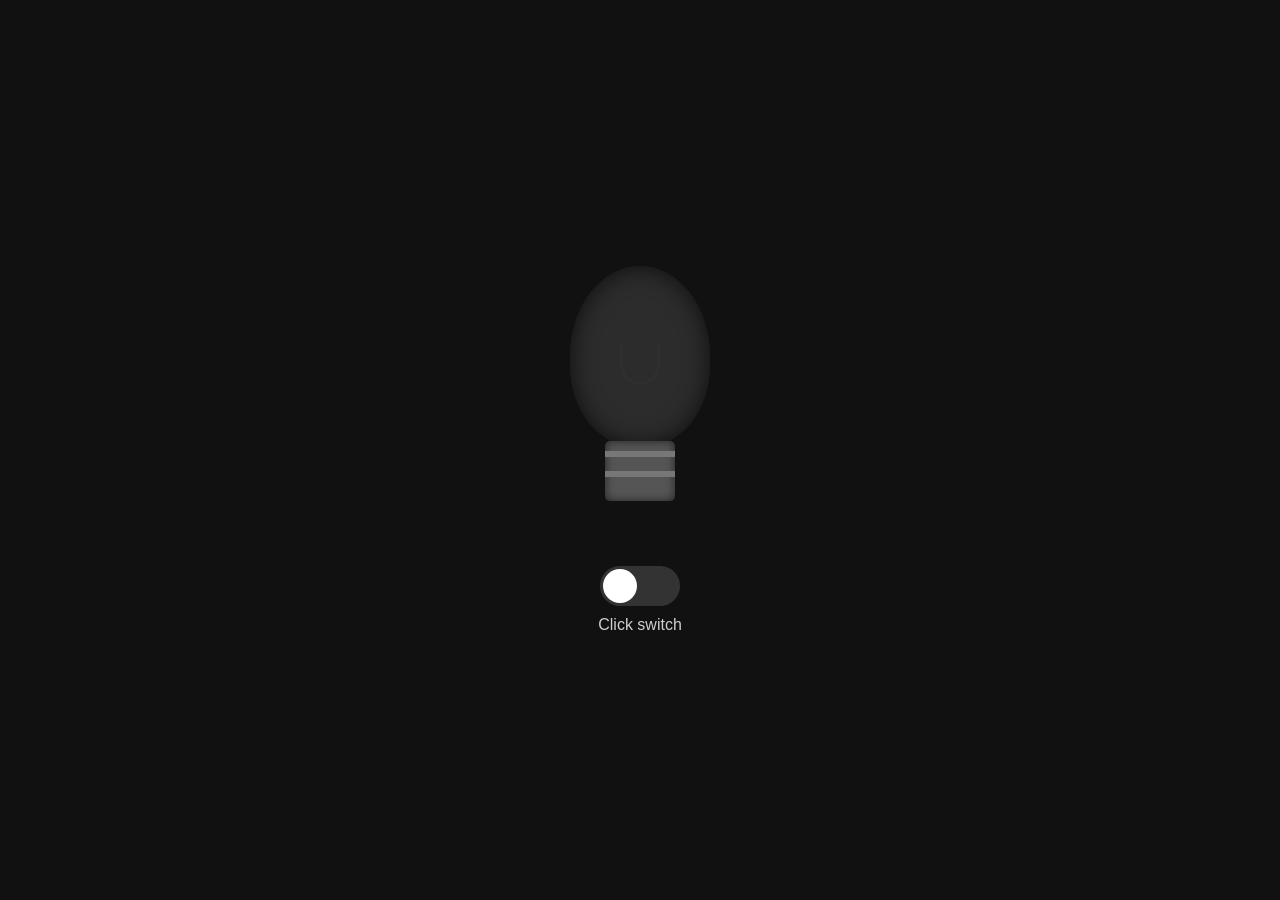
<file: index.html>
<!DOCTYPE html>
<html lang="en">
<head>
    <meta charset="UTF-8" />
    <meta name="viewport" content="width=device-width, initial-scale=1.0" />
    <title>Realistic Light Bulb</title>
    <link rel="stylesheet" href="style.css" />
</head>
<body>
    <div class="bulb">
        <div class="filament"></div>
        <div class="base"></div>
    </div>

    <div class="switch" onclick="toggleLight()"></div>
    <label>Click switch</label>

    <script src="script.js"></script>
</body>
</html>
</file>
<file: style.css>
* {
    margin: 0;
    padding: 0;
    box-sizing: border-box;
}

body {
    height: 100vh;
    display: flex;
    flex-direction: column;
    justify-content: center;
    align-items: center;
    background: #111;
    transition: 0.5s;
}

body.on {
    background: #2b2b2b;
}

.bulb {
    width: 140px;
    height: 180px;
    background: #2c2c2c;
    border-radius: 50% 50% 45% 45%;
    position: relative;
    transition: 0.4s;
    box-shadow: inset 0 0 25px rgba(0, 0, 0, 0.7);
}

body.on .bulb {
    background: radial-gradient(circle at 40% 30%, #fff6a0, #ffd000, #b38f00);
    box-shadow:
        0 0 30px #ffd000,
        0 0 60px #ffea00,
        inset 0 0 15px rgba(255, 255, 255, 0.6);
}

.base {
    width: 70px;
    height: 60px;
    background: #555;
    position: absolute;
    bottom: -55px;
    left: 50%;
    transform: translateX(-50%);
    border-radius: 5px;
    box-shadow: inset 0 0 10px rgba(0, 0, 0, 0.6);
}

.base::before,
.base::after {
    content: "";
    position: absolute;
    width: 100%;
    height: 6px;
    background: #777;
    left: 0;
}

.base::before {
    top: 10px;
}
.base::after {
    top: 30px;
}

.filament {
    position: absolute;
    top: 55%;
    left: 50%;
    transform: translate(-50%, -50%);
    width: 40px;
    height: 40px;
    border: 3px solid #333;
    border-top: none;
    border-radius: 0 0 50px 50px;
    opacity: 0.5;
}

body.on .filament {
    border-color: #fff3a0;
    opacity: 1;
    box-shadow: 0 0 10px #ffea00;
}

.switch {
    margin-top: 120px;
    width: 80px;
    height: 40px;
    background: #333;
    border-radius: 20px;
    position: relative;
    cursor: pointer;
    transition: 0.3s;
}

.switch::before {
    content: "";
    width: 34px;
    height: 34px;
    background: white;
    position: absolute;
    top: 3px;
    left: 3px;
    border-radius: 50%;
    transition: 0.3s;
}

body.on .switch {
    background: #ffd000;
}

body.on .switch::before {
    left: 43px;
}

label {
    color: white;
    margin-top: 10px;
    font-family: Arial;
    opacity: 0.8;
}
</file>
